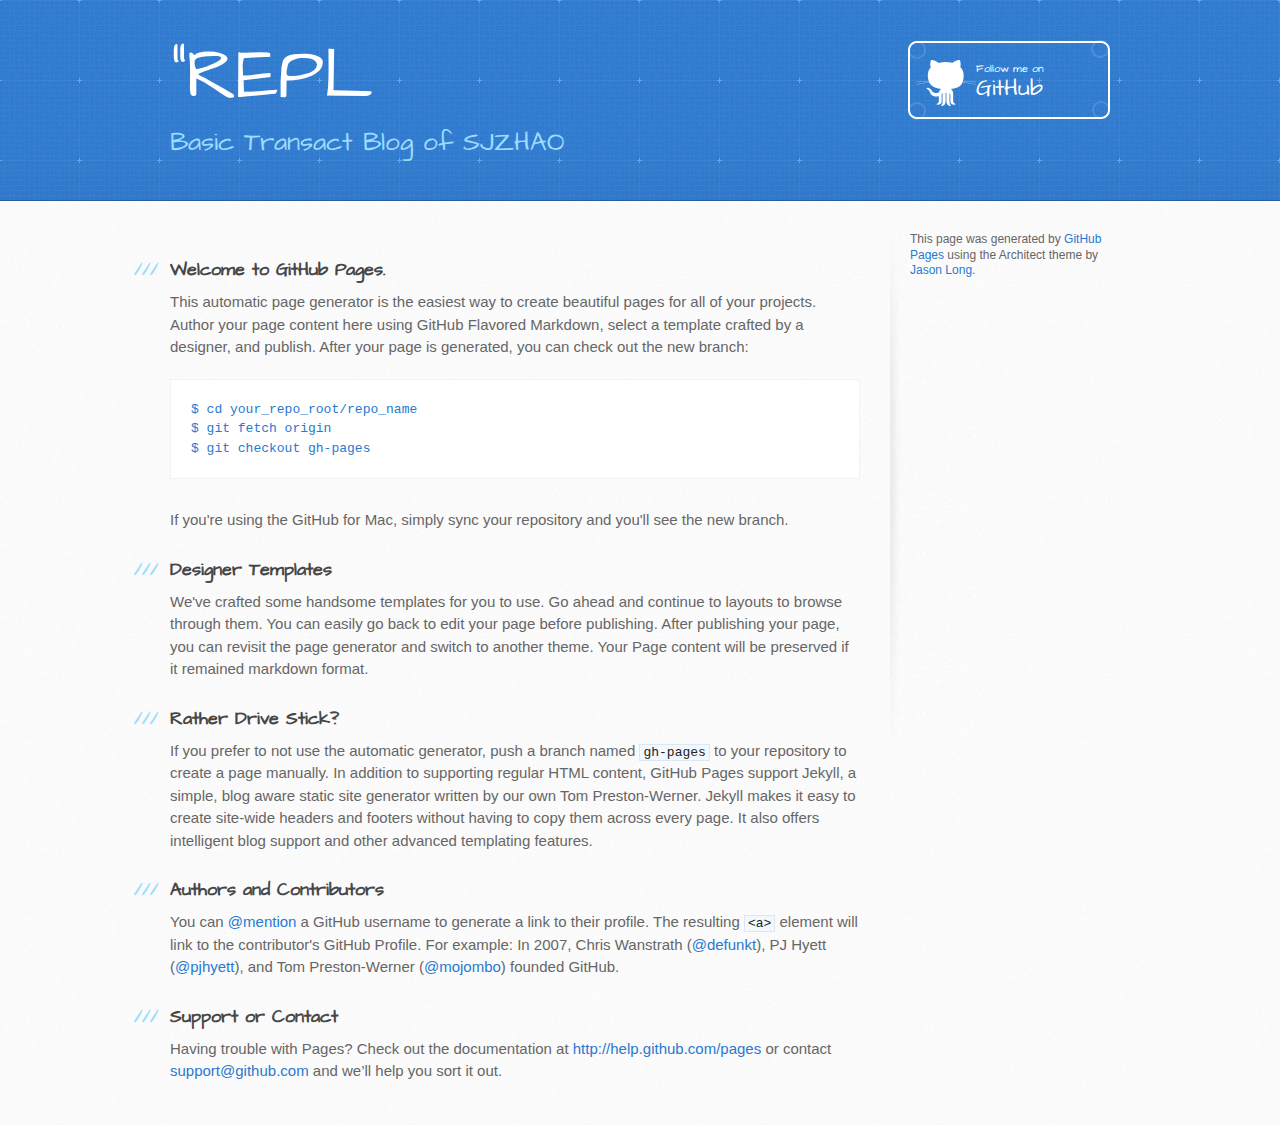
<file: index.html>
<!DOCTYPE html>
<html>
  <head>
    <meta charset='utf-8'>
    <meta http-equiv="X-UA-Compatible" content="chrome=1">
    <meta name="viewport" content="width=device-width, initial-scale=1, maximum-scale=1">
    <link rel="shortcut icon" href="images/favicon.ico"/>
    <link href='https://fonts.googleapis.com/css?family=Architects+Daughter' rel='stylesheet' type='text/css'>
    <link rel="stylesheet" type="text/css" href="stylesheets/stylesheet.css" media="screen" />
    <link rel="stylesheet" type="text/css" href="stylesheets/pygment_trac.css" media="screen" />
    <link rel="stylesheet" type="text/css" href="stylesheets/print.css" media="print" />

    <!--[if lt IE 9]>
    <script src="//html5shiv.googlecode.com/svn/trunk/html5.js"></script>
    <![endif]-->

    <title>sjzhao.org</title>
  </head>

  <body>
    <header>
      <div class="inner">
        <h1>"REPL</h1>
        <h2>Basic Transact Blog of SJZHAO</h2>
        <a href="https://github.com/sjzhao" class="button"><small>Follow me on</small>GitHub</a>
      </div>
    </header>

    <div id="content-wrapper">
      <div class="inner clearfix">
        <section id="main-content">
          <h3>
<a name="welcome-to-github-pages" class="anchor" href="#welcome-to-github-pages"><span class="octicon octicon-link"></span></a>Welcome to GitHub Pages.</h3>

<p>This automatic page generator is the easiest way to create beautiful pages for all of your projects. Author your page content here using GitHub Flavored Markdown, select a template crafted by a designer, and publish. After your page is generated, you can check out the new branch:</p>

<pre><code>$ cd your_repo_root/repo_name
$ git fetch origin
$ git checkout gh-pages
</code></pre>

<p>If you're using the GitHub for Mac, simply sync your repository and you'll see the new branch.</p>

<h3>
<a name="designer-templates" class="anchor" href="#designer-templates"><span class="octicon octicon-link"></span></a>Designer Templates</h3>

<p>We've crafted some handsome templates for you to use. Go ahead and continue to layouts to browse through them. You can easily go back to edit your page before publishing. After publishing your page, you can revisit the page generator and switch to another theme. Your Page content will be preserved if it remained markdown format.</p>

<h3>
<a name="rather-drive-stick" class="anchor" href="#rather-drive-stick"><span class="octicon octicon-link"></span></a>Rather Drive Stick?</h3>

<p>If you prefer to not use the automatic generator, push a branch named <code>gh-pages</code> to your repository to create a page manually. In addition to supporting regular HTML content, GitHub Pages support Jekyll, a simple, blog aware static site generator written by our own Tom Preston-Werner. Jekyll makes it easy to create site-wide headers and footers without having to copy them across every page. It also offers intelligent blog support and other advanced templating features.</p>

<h3>
<a name="authors-and-contributors" class="anchor" href="#authors-and-contributors"><span class="octicon octicon-link"></span></a>Authors and Contributors</h3>

<p>You can <a href="https://github.com/blog/821" class="user-mention">@mention</a> a GitHub username to generate a link to their profile. The resulting <code>&lt;a&gt;</code> element will link to the contributor's GitHub Profile. For example: In 2007, Chris Wanstrath (<a href="https://github.com/defunkt" class="user-mention">@defunkt</a>), PJ Hyett (<a href="https://github.com/pjhyett" class="user-mention">@pjhyett</a>), and Tom Preston-Werner (<a href="https://github.com/mojombo" class="user-mention">@mojombo</a>) founded GitHub.</p>

<h3>
<a name="support-or-contact" class="anchor" href="#support-or-contact"><span class="octicon octicon-link"></span></a>Support or Contact</h3>

<p>Having trouble with Pages? Check out the documentation at <a href="http://help.github.com/pages">http://help.github.com/pages</a> or contact <a href="mailto:support@github.com">support@github.com</a> and we’ll help you sort it out.</p>
        </section>

        <aside id="sidebar">


          <p>This page was generated by <a href="pages.github.com">GitHub Pages</a> using the Architect theme by <a href="https://twitter.com/jasonlong">Jason Long</a>.</p>
        </aside>
      </div>
    </div>

  
  </body>
</html>
</file>
<file: stylesheets/pygment_trac.css>
.highlight  { background: #ffffff; }
.highlight .c { color: #999988; font-style: italic } /* Comment */
.highlight .err { color: #a61717; background-color: #e3d2d2 } /* Error */
.highlight .k { font-weight: bold } /* Keyword */
.highlight .o { font-weight: bold } /* Operator */
.highlight .cm { color: #999988; font-style: italic } /* Comment.Multiline */
.highlight .cp { color: #999999; font-weight: bold } /* Comment.Preproc */
.highlight .c1 { color: #999988; font-style: italic } /* Comment.Single */
.highlight .cs { color: #999999; font-weight: bold; font-style: italic } /* Comment.Special */
.highlight .gd { color: #000000; background-color: #ffdddd } /* Generic.Deleted */
.highlight .gd .x { color: #000000; background-color: #ffaaaa } /* Generic.Deleted.Specific */
.highlight .ge { font-style: italic } /* Generic.Emph */
.highlight .gr { color: #aa0000 } /* Generic.Error */
.highlight .gh { color: #999999 } /* Generic.Heading */
.highlight .gi { color: #000000; background-color: #ddffdd } /* Generic.Inserted */
.highlight .gi .x { color: #000000; background-color: #aaffaa } /* Generic.Inserted.Specific */
.highlight .go { color: #888888 } /* Generic.Output */
.highlight .gp { color: #555555 } /* Generic.Prompt */
.highlight .gs { font-weight: bold } /* Generic.Strong */
.highlight .gu { color: #800080; font-weight: bold; } /* Generic.Subheading */
.highlight .gt { color: #aa0000 } /* Generic.Traceback */
.highlight .kc { font-weight: bold } /* Keyword.Constant */
.highlight .kd { font-weight: bold } /* Keyword.Declaration */
.highlight .kn { font-weight: bold } /* Keyword.Namespace */
.highlight .kp { font-weight: bold } /* Keyword.Pseudo */
.highlight .kr { font-weight: bold } /* Keyword.Reserved */
.highlight .kt { color: #445588; font-weight: bold } /* Keyword.Type */
.highlight .m { color: #009999 } /* Literal.Number */
.highlight .s { color: #d14 } /* Literal.String */
.highlight .na { color: #008080 } /* Name.Attribute */
.highlight .nb { color: #0086B3 } /* Name.Builtin */
.highlight .nc { color: #445588; font-weight: bold } /* Name.Class */
.highlight .no { color: #008080 } /* Name.Constant */
.highlight .ni { color: #800080 } /* Name.Entity */
.highlight .ne { color: #990000; font-weight: bold } /* Name.Exception */
.highlight .nf { color: #990000; font-weight: bold } /* Name.Function */
.highlight .nn { color: #555555 } /* Name.Namespace */
.highlight .nt { color: #000080 } /* Name.Tag */
.highlight .nv { color: #008080 } /* Name.Variable */
.highlight .ow { font-weight: bold } /* Operator.Word */
.highlight .w { color: #bbbbbb } /* Text.Whitespace */
.highlight .mf { color: #009999 } /* Literal.Number.Float */
.highlight .mh { color: #009999 } /* Literal.Number.Hex */
.highlight .mi { color: #009999 } /* Literal.Number.Integer */
.highlight .mo { color: #009999 } /* Literal.Number.Oct */
.highlight .sb { color: #d14 } /* Literal.String.Backtick */
.highlight .sc { color: #d14 } /* Literal.String.Char */
.highlight .sd { color: #d14 } /* Literal.String.Doc */
.highlight .s2 { color: #d14 } /* Literal.String.Double */
.highlight .se { color: #d14 } /* Literal.String.Escape */
.highlight .sh { color: #d14 } /* Literal.String.Heredoc */
.highlight .si { color: #d14 } /* Literal.String.Interpol */
.highlight .sx { color: #d14 } /* Literal.String.Other */
.highlight .sr { color: #009926 } /* Literal.String.Regex */
.highlight .s1 { color: #d14 } /* Literal.String.Single */
.highlight .ss { color: #990073 } /* Literal.String.Symbol */
.highlight .bp { color: #999999 } /* Name.Builtin.Pseudo */
.highlight .vc { color: #008080 } /* Name.Variable.Class */
.highlight .vg { color: #008080 } /* Name.Variable.Global */
.highlight .vi { color: #008080 } /* Name.Variable.Instance */
.highlight .il { color: #009999 } /* Literal.Number.Integer.Long */

.type-csharp .highlight .k { color: #0000FF }
.type-csharp .highlight .kt { color: #0000FF }
.type-csharp .highlight .nf { color: #000000; font-weight: normal }
.type-csharp .highlight .nc { color: #2B91AF }
.type-csharp .highlight .nn { color: #000000 }
.type-csharp .highlight .s { color: #A31515 }
.type-csharp .highlight .sc { color: #A31515 }
</file>
<file: stylesheets/print.css>
html, body, div, span, applet, object, iframe,
h1, h2, h3, h4, h5, h6, p, blockquote, pre,
a, abbr, acronym, address, big, cite, code,
del, dfn, em, img, ins, kbd, q, s, samp,
small, strike, strong, sub, sup, tt, var,
b, u, i, center,
dl, dt, dd, ol, ul, li,
fieldset, form, label, legend,
table, caption, tbody, tfoot, thead, tr, th, td,
article, aside, canvas, details, embed, 
figure, figcaption, footer, header, hgroup, 
menu, nav, output, ruby, section, summary,
time, mark, audio, video {
  margin: 0;
  padding: 0;
  border: 0;
  font-size: 100%;
  font: inherit;
  vertical-align: baseline;
}
/* HTML5 display-role reset for older browsers */
article, aside, details, figcaption, figure, 
footer, header, hgroup, menu, nav, section {
  display: block;
}
body {
  line-height: 1;
}
ol, ul {
  list-style: none;
}
blockquote, q {
  quotes: none;
}
blockquote:before, blockquote:after,
q:before, q:after {
  content: '';
  content: none;
}
table {
  border-collapse: collapse;
  border-spacing: 0;
}
body {
  font-size: 13px;
  line-height: 1.5; 
  font-family: 'Helvetica Neue', Helvetica, Arial, serif;
  color: #000;
}

a {
  color: #d5000d;
  font-weight: bold;
}

header {
  padding-top: 35px;
  padding-bottom: 10px;
}

header h1 {
  font-weight: bold;
  letter-spacing: -1px;
  font-size: 48px;
  color: #303030;
  line-height: 1.2;
}

header h2 {
  letter-spacing: -1px;
  font-size: 24px;
  color: #aaa;
  font-weight: normal;
  line-height: 1.3;
}
#downloads {
  display: none;
}
#main_content {
  padding-top: 20px;
}

code, pre {
  font-family: Monaco, "Bitstream Vera Sans Mono", "Lucida Console", Terminal;
  color: #222;
  margin-bottom: 30px;
  font-size: 12px;
}

code {
  padding: 0 3px;
}

pre {
  border: solid 1px #ddd;
  padding: 20px;
  overflow: auto;
}
pre code {
  padding: 0;
}

ul, ol, dl {
  margin-bottom: 20px;
}


/* COMMON STYLES */

table {
  width: 100%;
  border: 1px solid #ebebeb;
}

th {
  font-weight: 500;
}

td {
  border: 1px solid #ebebeb;
  text-align: center; 
  font-weight: 300;
}

form {
  background: #f2f2f2;
  padding: 20px;
  
}


/* GENERAL ELEMENT TYPE STYLES */

h1 {
  font-size: 2.8em;
} 

h2 {
  font-size: 22px;
  font-weight: bold;
  color: #303030;
  margin-bottom: 8px;
} 

h3 {
  color: #d5000d;
  font-size: 18px;
  font-weight: bold;
  margin-bottom: 8px;
} 
 
h4 {
  font-size: 16px;
  color: #303030;
  font-weight: bold;
} 

h5 {
  font-size: 1em;
  color: #303030;
} 

h6 {
  font-size: .8em;
  color: #303030;
} 

p {
  font-weight: 300;
  margin-bottom: 20px;
}
 
a {
  text-decoration: none;
}

p a {
  font-weight: 400;
}

blockquote {
  font-size: 1.6em;
  border-left: 10px solid #e9e9e9;
  margin-bottom: 20px;
  padding: 0 0 0 30px;
}

ul li {
  list-style: disc inside;
  padding-left: 20px;
}

ol li {
  list-style: decimal inside;
  padding-left: 3px;
}

dl dd {
  font-style: italic;
  font-weight: 100;
}

footer {
  margin-top: 40px;
  padding-top: 20px;
  padding-bottom: 30px;
  font-size: 13px;
  color: #aaa;
}

footer a {
  color: #666;
}

/* MISC */
.clearfix:after {
  clear: both;
  content: '.';
  display: block;
  visibility: hidden;
  height: 0;
}

.clearfix {display: inline-block;}
* html .clearfix {height: 1%;}
.clearfix {display: block;}
</file>
<file: stylesheets/stylesheet.css>
/* http://meyerweb.com/eric/tools/css/reset/ 
   v2.0 | 20110126
   License: none (public domain)
*/
html, body, div, span, applet, object, iframe,
h1, h2, h3, h4, h5, h6, p, blockquote, pre,
a, abbr, acronym, address, big, cite, code,
del, dfn, em, img, ins, kbd, q, s, samp,
small, strike, strong, sub, sup, tt, var,
b, u, i, center,
dl, dt, dd, ol, ul, li,
fieldset, form, label, legend,
table, caption, tbody, tfoot, thead, tr, th, td,
article, aside, canvas, details, embed, 
figure, figcaption, footer, header, hgroup, 
menu, nav, output, ruby, section, summary,
time, mark, audio, video {
	margin: 0;
	padding: 0;
	border: 0;
	font-size: 100%;
	font: inherit;
	vertical-align: baseline;
}
/* HTML5 display-role reset for older browsers */
article, aside, details, figcaption, figure, 
footer, header, hgroup, menu, nav, section {
	display: block;
}
body {
	line-height: 1;
}
ol, ul {
	list-style: none;
}
blockquote, q {
	quotes: none;
}
blockquote:before, blockquote:after,
q:before, q:after {
	content: '';
	content: none;
}
table {
	border-collapse: collapse;
	border-spacing: 0;
}

/* LAYOUT STYLES */
body {
  font-size: 15px;
  line-height: 1.5; 
  background: #fafafa url(../images/body-bg.jpg) 0 0 repeat;
  font-family: 'Helvetica Neue', Helvetica, Arial, serif;
  font-weight: 400;
  color: #666;
}

a {
  color: #2879d0;
}
a:hover {
  color: #2268b2;
}

header {
  padding-top: 40px;
  padding-bottom: 40px;
  font-family: 'Architects Daughter', 'Helvetica Neue', Helvetica, Arial, serif; 
  background: #2e7bcf url(../images/header-bg.jpg) 0 0 repeat-x;
  border-bottom: solid 1px #275da1;
}

header h1 {
  letter-spacing: -1px;
  font-size: 72px;
  color: #fff;
  line-height: 1;
  margin-bottom: 0.2em;
  width: 540px;
}

header h2 {
  font-size: 26px;
  color: #9ddcff;
  font-weight: normal;
  line-height: 1.3;
  width: 540px;
  letter-spacing: 0;
}

.inner {
  position: relative;
  width: 940px;
  margin: 0 auto;
}

#content-wrapper {
  border-top: solid 1px #fff;
  padding-top: 30px;
}

#main-content {
  width: 690px;
  float: left;
}

#main-content img {
  max-width: 100%;
}

aside#sidebar {
  width: 200px;
  padding-left: 20px;
  min-height: 504px;
  float: right;
  background: transparent url(../images/sidebar-bg.jpg) 0 0 no-repeat;
  font-size: 12px;
  line-height: 1.3;
}

aside#sidebar p.repo-owner,
aside#sidebar p.repo-owner a {
  font-weight: bold;
}

#downloads {
  margin-bottom: 40px;
}

a.button {
  width: 134px;
  height: 58px;
  line-height: 1.2;
  font-size: 23px;
  color: #fff;
  padding-left: 68px;
  padding-top: 22px;
  font-family: 'Architects Daughter', 'Helvetica Neue', Helvetica, Arial, serif; 
}
a.button small {
  display: block;
  font-size: 11px;
}
header a.button {
  position: absolute;
  right: 0;
  top: 0;
  background: transparent url(../images/github-button.png) 0 0 no-repeat;
}
aside a.button {
  width: 138px;
  padding-left: 64px;
  display: block;
  background: transparent url(../images/download-button.png) 0 0 no-repeat;
  margin-bottom: 20px;
  font-size: 21px;
}

code, pre {
  font-family: Monaco, "Bitstream Vera Sans Mono", "Lucida Console", Terminal, monospace;
  color: #222;
  margin-bottom: 30px;
  font-size: 13px;
}

code {
  background-color: #f2f8fc;
  border: solid 1px #dbe7f3;
  padding: 0 3px;
}

pre {
  padding: 20px;
  background: #fff;
  text-shadow: none;
  overflow: auto;
  border: solid 1px #f2f2f2;
}
pre code {
  color: #2879d0;
  background-color: #fff;
  border: none;
  padding: 0;
}

ul, ol, dl {
  margin-bottom: 20px;
}


/* COMMON STYLES */

hr {
  height: 1px;
  line-height: 1px;
  margin-top: 1em;
  padding-bottom: 1em;
  border: none;
  background: transparent url('../images/hr.png') 0 0 no-repeat;
}

table {
  width: 100%;
  border: 1px solid #ebebeb;
}

th {
  font-weight: 500;
}

td {
  border: 1px solid #ebebeb;
  text-align: center; 
  font-weight: 300;
}

form {
  background: #f2f2f2;
  padding: 20px;
  
}


/* GENERAL ELEMENT TYPE STYLES */

#main-content h1 {
  font-family: 'Architects Daughter', 'Helvetica Neue', Helvetica, Arial, serif; 
  font-size: 2.8em;
  letter-spacing: -1px;
  color: #474747;
} 

#main-content h1:before {
  content: "/";
  color: #9ddcff;
  padding-right: 0.3em;
  margin-left: -0.9em;
}

#main-content h2 {
  font-family: 'Architects Daughter', 'Helvetica Neue', Helvetica, Arial, serif; 
  font-size: 22px;
  font-weight: bold;
  margin-bottom: 8px;
  color: #474747;
} 
#main-content h2:before {
  content: "//";
  color: #9ddcff;
  padding-right: 0.3em;
  margin-left: -1.5em;
}

#main-content h3 {
  font-family: 'Architects Daughter', 'Helvetica Neue', Helvetica, Arial, serif; 
  font-size: 18px;
  font-weight: bold;
  margin-top: 24px;
  margin-bottom: 8px;
  color: #474747;
} 
 
#main-content h3:before {
  content: "///";
  color: #9ddcff;
  padding-right: 0.3em;
  margin-left: -2em;
}

#main-content h4 {
  font-family: 'Architects Daughter', 'Helvetica Neue', Helvetica, Arial, serif; 
  font-size: 15px;
  font-weight: bold;
  color: #474747;
} 

h4:before {
  content: "////";
  color: #9ddcff;
  padding-right: 0.3em;
  margin-left: -2.8em;
}

#main-content h5 {
  font-family: 'Architects Daughter', 'Helvetica Neue', Helvetica, Arial, serif; 
  font-size: 14px;
  color: #474747;
} 
h5:before {
  content: "/////";
  color: #9ddcff;
  padding-right: 0.3em;
  margin-left: -3.2em;
}

#main-content h6 {
  font-family: 'Architects Daughter', 'Helvetica Neue', Helvetica, Arial, serif; 
  font-size: .8em;
  color: #474747;
} 
h6:before {
  content: "//////";
  color: #9ddcff;
  padding-right: 0.3em;
  margin-left: -3.7em;
}

p {
  margin-bottom: 20px;
}
 
a {
  text-decoration: none;
}

p a {
  font-weight: 400;
}

blockquote {
  font-size: 1.6em;
  border-left: 10px solid #e9e9e9;
  margin-bottom: 20px;
  padding: 0 0 0 30px;
}

ul li {
  list-style: disc inside;
  padding-left: 20px;
}

ol li {
  list-style: decimal inside;
  padding-left: 3px;
}

dl dd {
  font-style: italic;
  font-weight: 100;
}

footer {
  background: transparent url('../images/hr.png') 0 0 no-repeat;
  margin-top: 40px;
  padding-top: 20px;
  padding-bottom: 30px;
  font-size: 13px;
  color: #aaa;
}

footer a {
  color: #666;
}
footer a:hover {
  color: #444;
}

/* MISC */
.clearfix:after {
  clear: both;
  content: '.';
  display: block;
  visibility: hidden;
  height: 0;
}

.clearfix {display: inline-block;}
* html .clearfix {height: 1%;}
.clearfix {display: block;}

/* #Media Queries
================================================== */

/* Smaller than standard 960 (devices and browsers) */
@media only screen and (max-width: 959px) {}

/* Tablet Portrait size to standard 960 (devices and browsers) */
@media only screen and (min-width: 768px) and (max-width: 959px) {
  .inner {
    width: 740px;
  }
  header h1, header h2 {
    width: 340px;
  }
  header h1 {
    font-size: 60px;
  }
  header h2 {
    font-size: 30px;
  }
  #main-content {
    width: 490px;
  }
  #main-content h1:before,
  #main-content h2:before,
  #main-content h3:before,
  #main-content h4:before,
  #main-content h5:before,
  #main-content h6:before {
    content: none;
    padding-right: 0;
    margin-left: 0;
  }
}

/* All Mobile Sizes (devices and browser) */
@media only screen and (max-width: 767px) {
  .inner {
    width: 93%;
  }
  header {
    padding: 20px 0;
  }
  header .inner {
    position: relative;
  }
  header h1, header h2 {
    width: 100%;
  }
  header h1 {
    font-size: 48px;
  }
  header h2 {
    font-size: 24px;
  }
  header a.button {
    background-image: none;
    width: auto;
    height: auto;
    display: inline-block;
    margin-top: 15px;
    padding: 5px 10px;
    position: relative;
    text-align: center;
    font-size: 13px;
    line-height: 1;
    background-color: #9ddcff;
    color: #2879d0;
    -moz-border-radius: 5px;
    -webkit-border-radius: 5px;                     
    border-radius: 5px;    
  }
  header a.button small {
    font-size: 13px;
    display: inline;
  }
  #main-content,
  aside#sidebar {
    float: none;
    width: 100% ! important;
  }
  aside#sidebar {
    background-image: none;
    margin-top: 20px;
    border-top: solid 1px #ddd;
    padding: 20px 0;
    min-height: 0;
  }
  aside#sidebar a.button {
    display: none;
  }
  #main-content h1:before,
  #main-content h2:before,
  #main-content h3:before,
  #main-content h4:before,
  #main-content h5:before,
  #main-content h6:before {
    content: none;
    padding-right: 0;
    margin-left: 0;
  }
}

/* Mobile Landscape Size to Tablet Portrait (devices and browsers) */
@media only screen and (min-width: 480px) and (max-width: 767px) {}

/* Mobile Portrait Size to Mobile Landscape Size (devices and browsers) */
@media only screen and (max-width: 479px) {}
</file>
